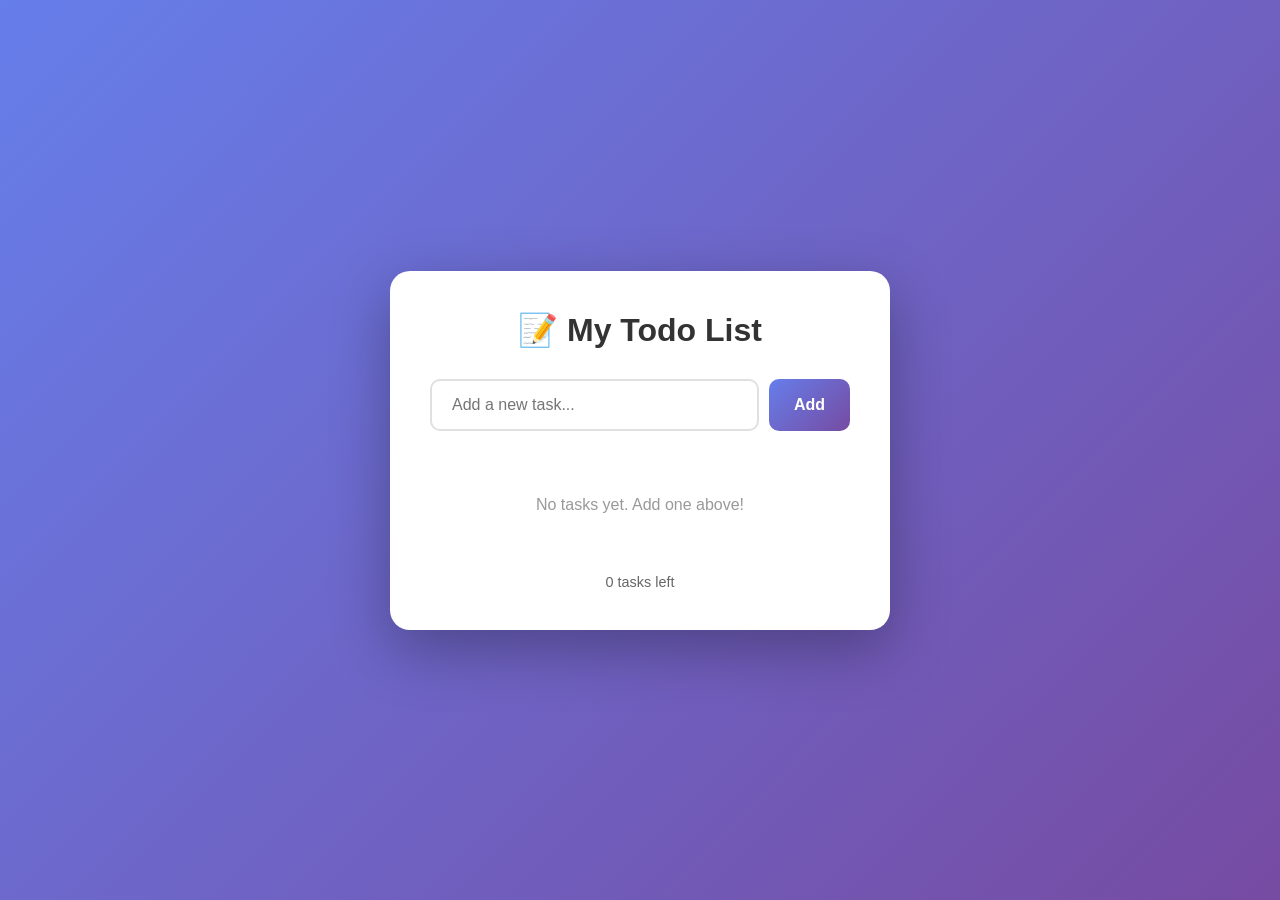
<file: generated_projects/ezhil/index.html>
<!DOCTYPE html>
<html lang="en">
<head>
    <meta charset="UTF-8">
    <meta name="viewport" content="width=device-width, initial-scale=1.0">
    <title>Todo List</title>
    <link rel="stylesheet" href="style.css">
</head>
<body>
    <div class="container">
        <h1>📝 My Todo List</h1>
        <div class="input-group">
            <input type="text" id="todo-input" placeholder="Add a new task...">
            <button id="add-btn" class="add-btn">Add</button>
        </div>
        <ul id="todo-list"></ul>
        <div class="stats">
            <span id="task-count">0 tasks left</span>
        </div>
    </div>
    <script src="script.js"></script>
</body>
</html>
</file>
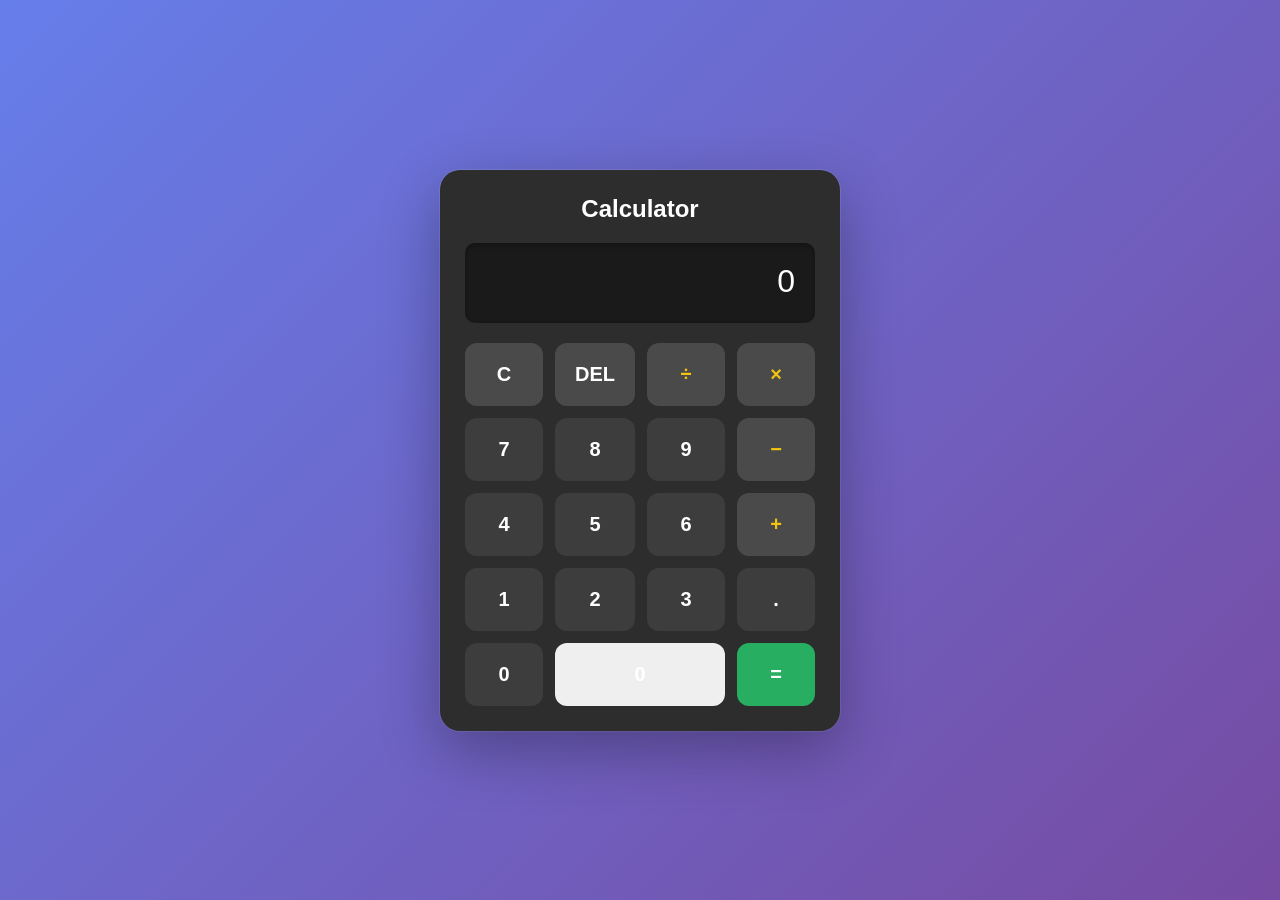
<file: generated_projects/ramesh_pro/index.html>
<!DOCTYPE html>
<html lang="en">
<head>
    <meta charset="UTF-8">
    <meta name="viewport" content="width=device-width, initial-scale=1.0">
    <title>Calculator</title>
    <link rel="stylesheet" href="style.css">
</head>
<body>
    <div class="calculator">
        <div class="calculator-header">
            <h1>Calculator</h1>
        </div>
        <div class="display-container">
            <div class="display" id="display">0</div>
        </div>
        <div class="buttons">
            <button class="btn btn-function" data-action="clear">C</button>
            <button class="btn btn-function" data-action="delete">DEL</button>
            <button class="btn btn-operator" data-value="/">÷</button>
            <button class="btn btn-operator" data-value="*">×</button>
            <button class="btn btn-number" data-value="7">7</button>
            <button class="btn btn-number" data-value="8">8</button>
            <button class="btn btn-number" data-value="9">9</button>
            <button class="btn btn-operator" data-value="-">−</button>
            <button class="btn btn-number" data-value="4">4</button>
            <button class="btn btn-number" data-value="5">5</button>
            <button class="btn btn-number" data-value="6">6</button>
            <button class="btn btn-operator" data-value="+">+</button>
            <button class="btn btn-number" data-value="1">1</button>
            <button class="btn btn-number" data-value="2">2</button>
            <button class="btn btn-number" data-value="3">3</button>
            <button class="btn btn-number" data-value=".">.</button>
            <button class="btn btn-number" data-value="0">0</button>
            <button class="btn btn-zero" data-value="0">0</button>
            <button class="btn btn-equal" data-action="calculate">=</button>
        </div>
    </div>
    <script src="script.js"></script>
</body>
</html>
</file>
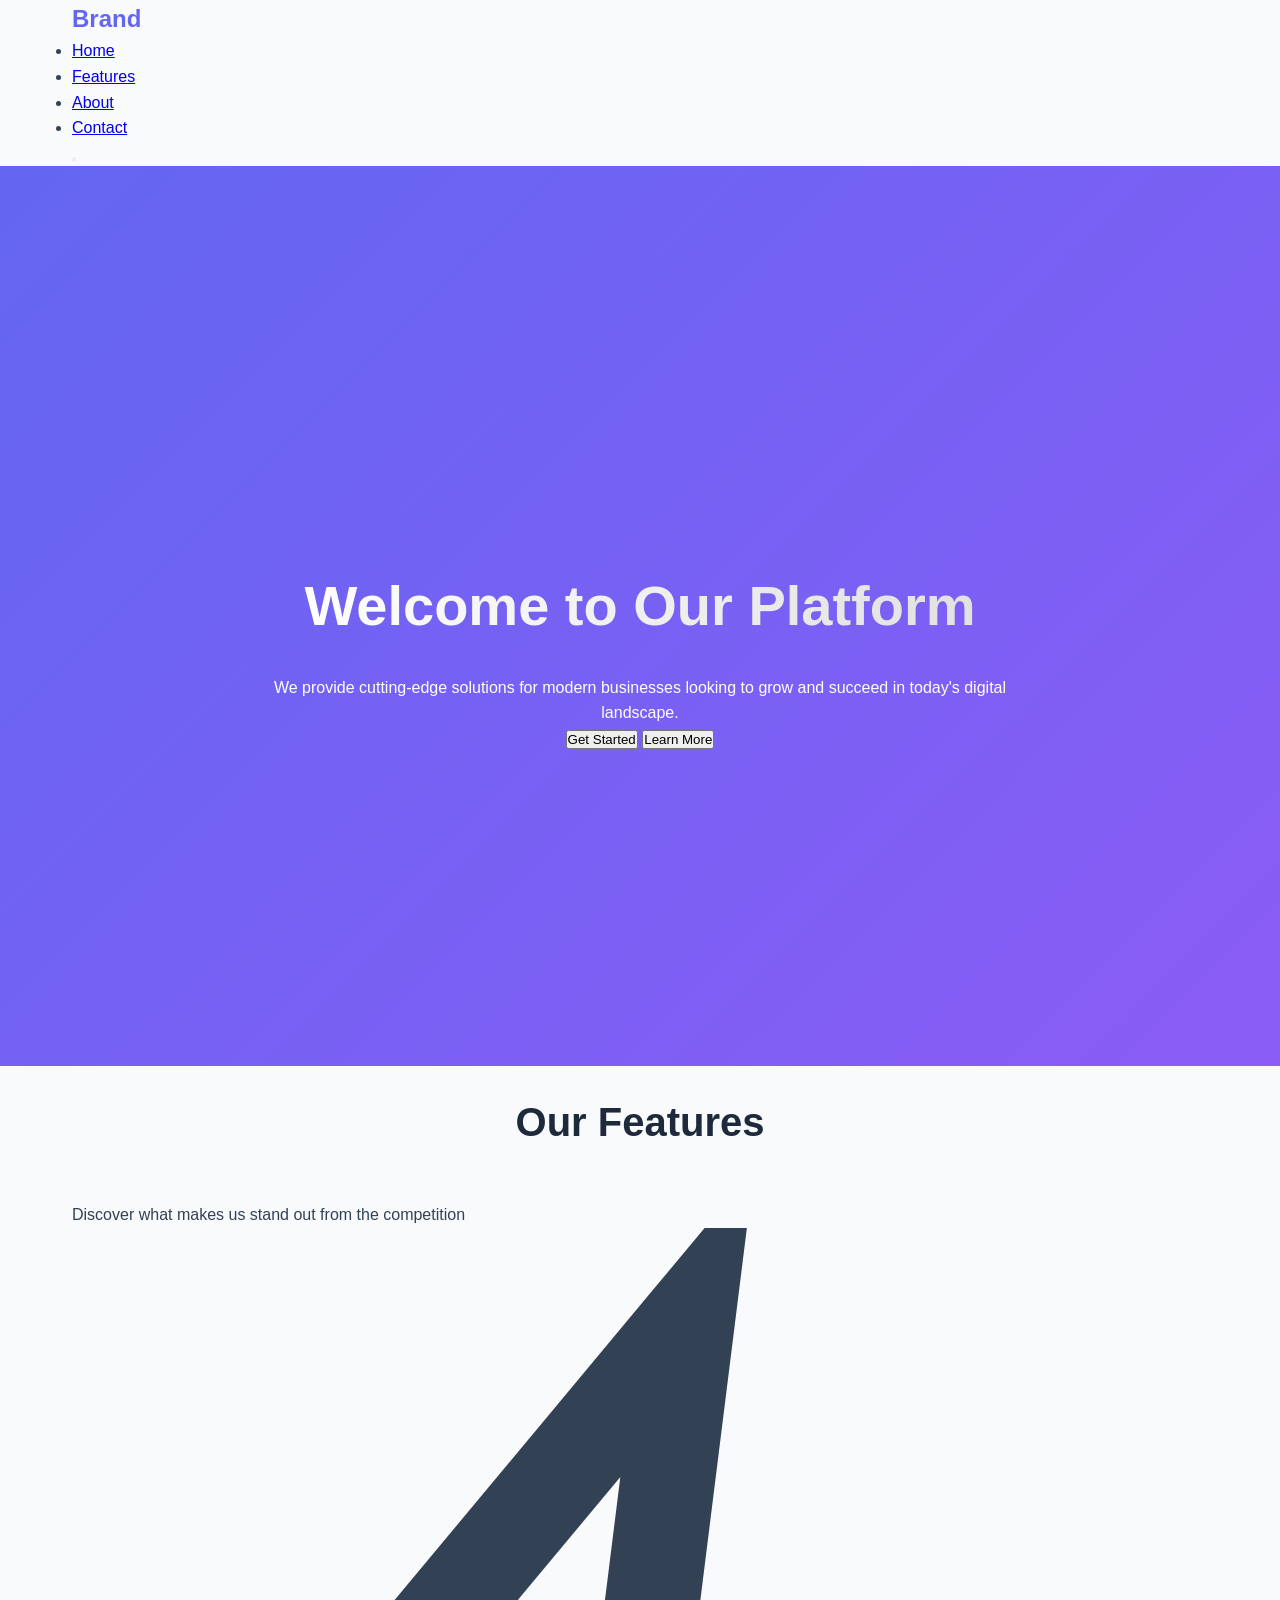
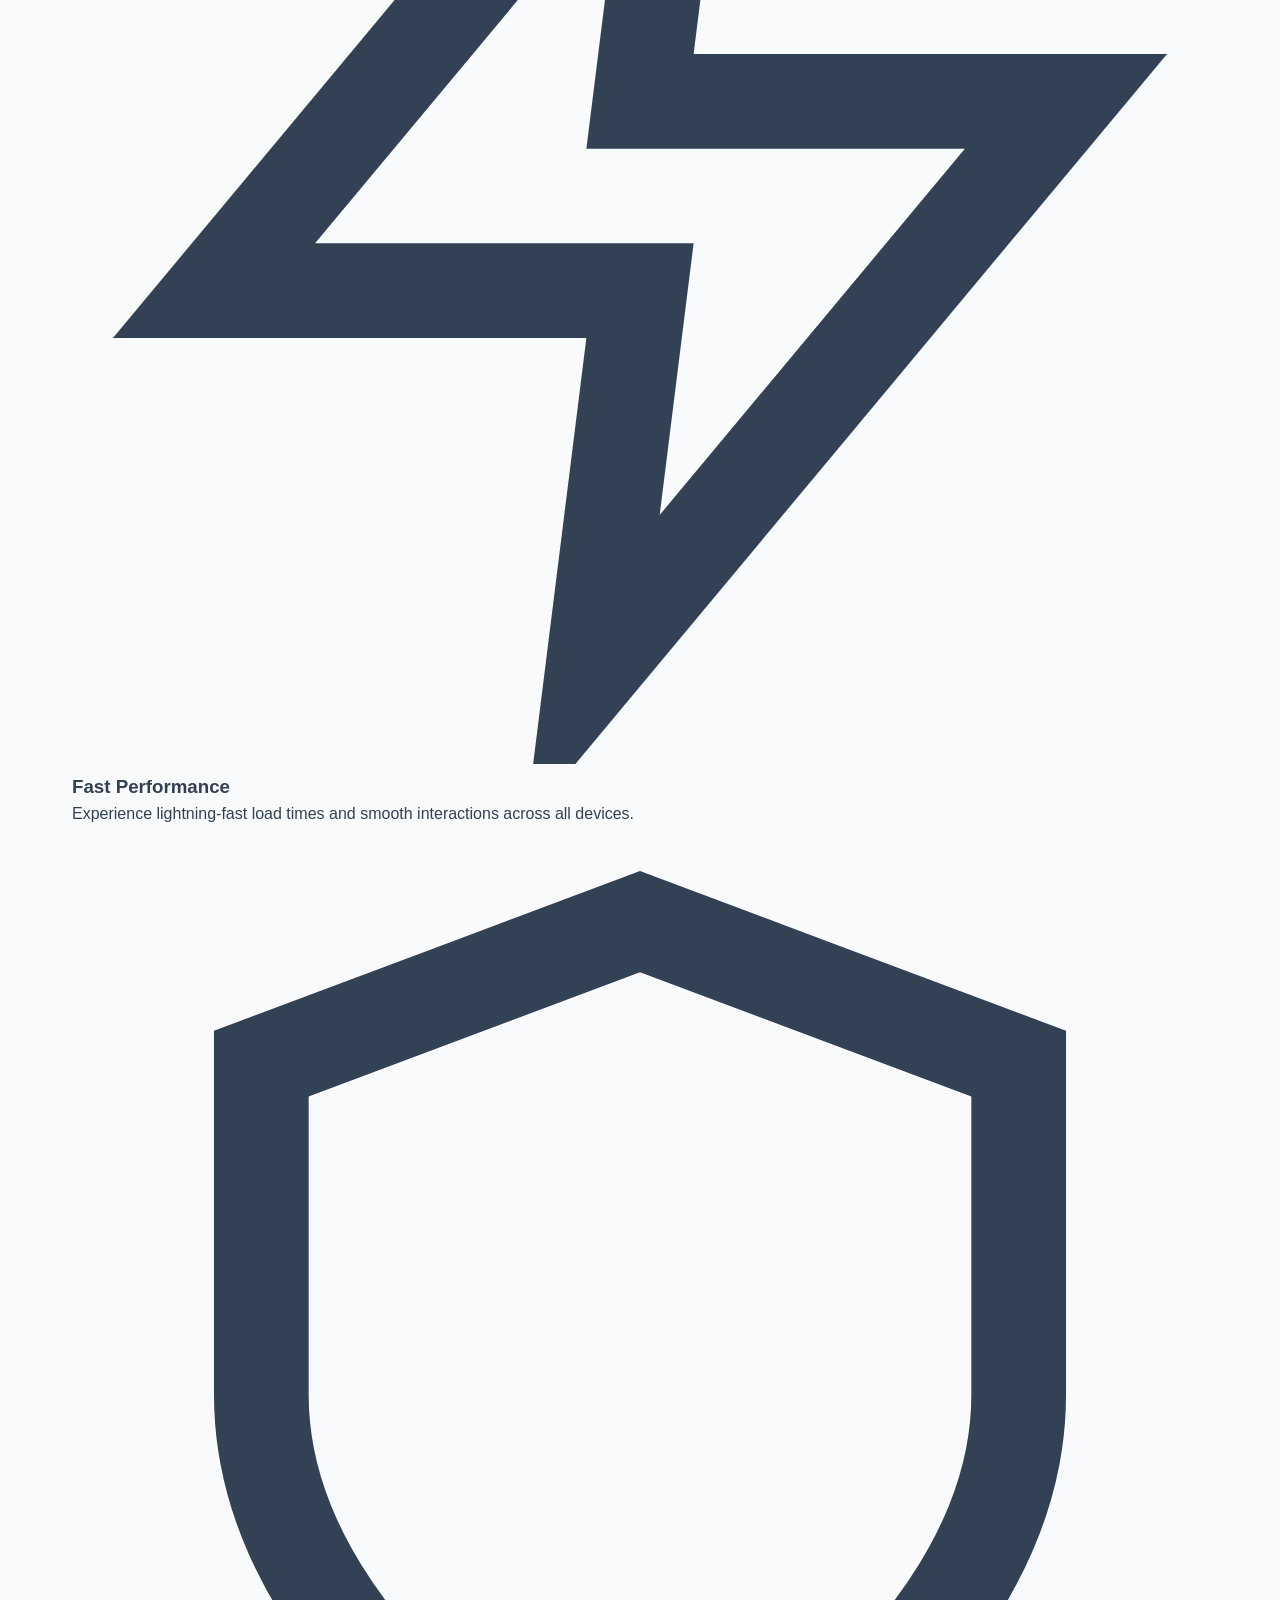
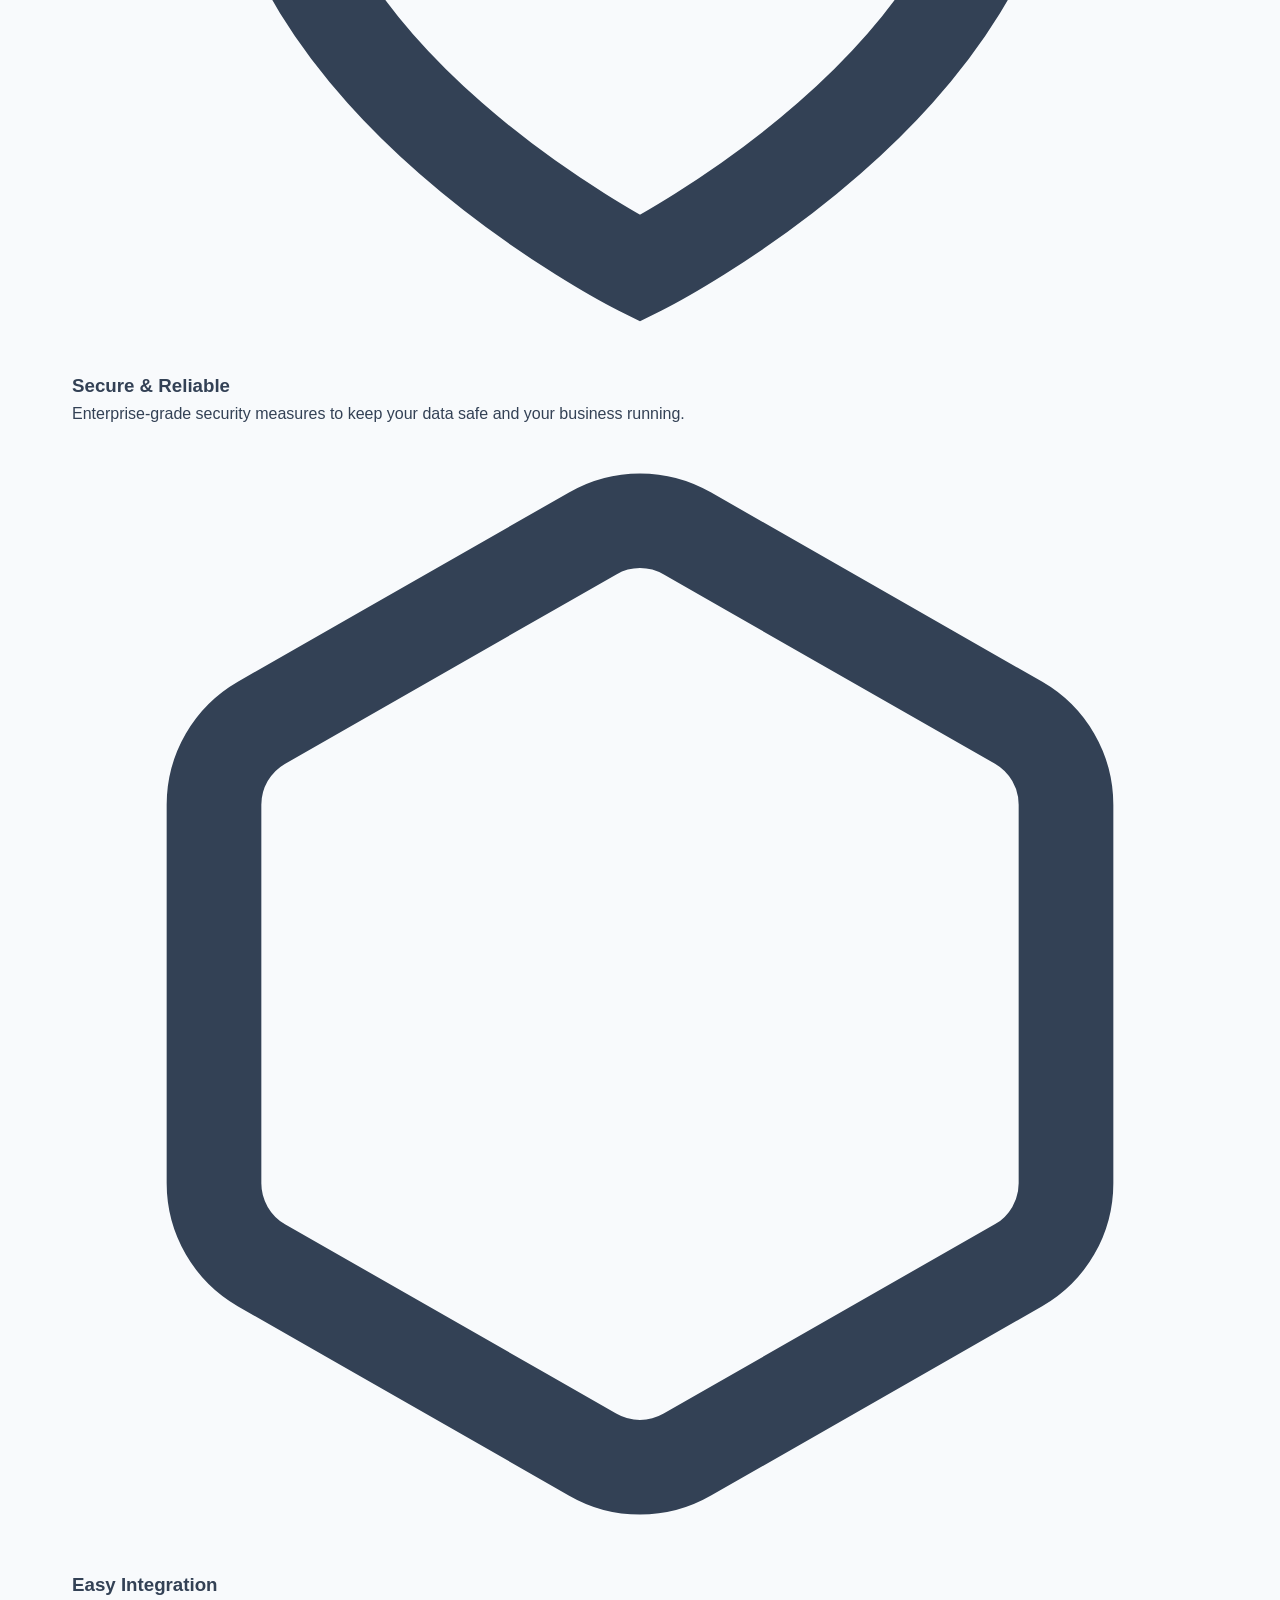
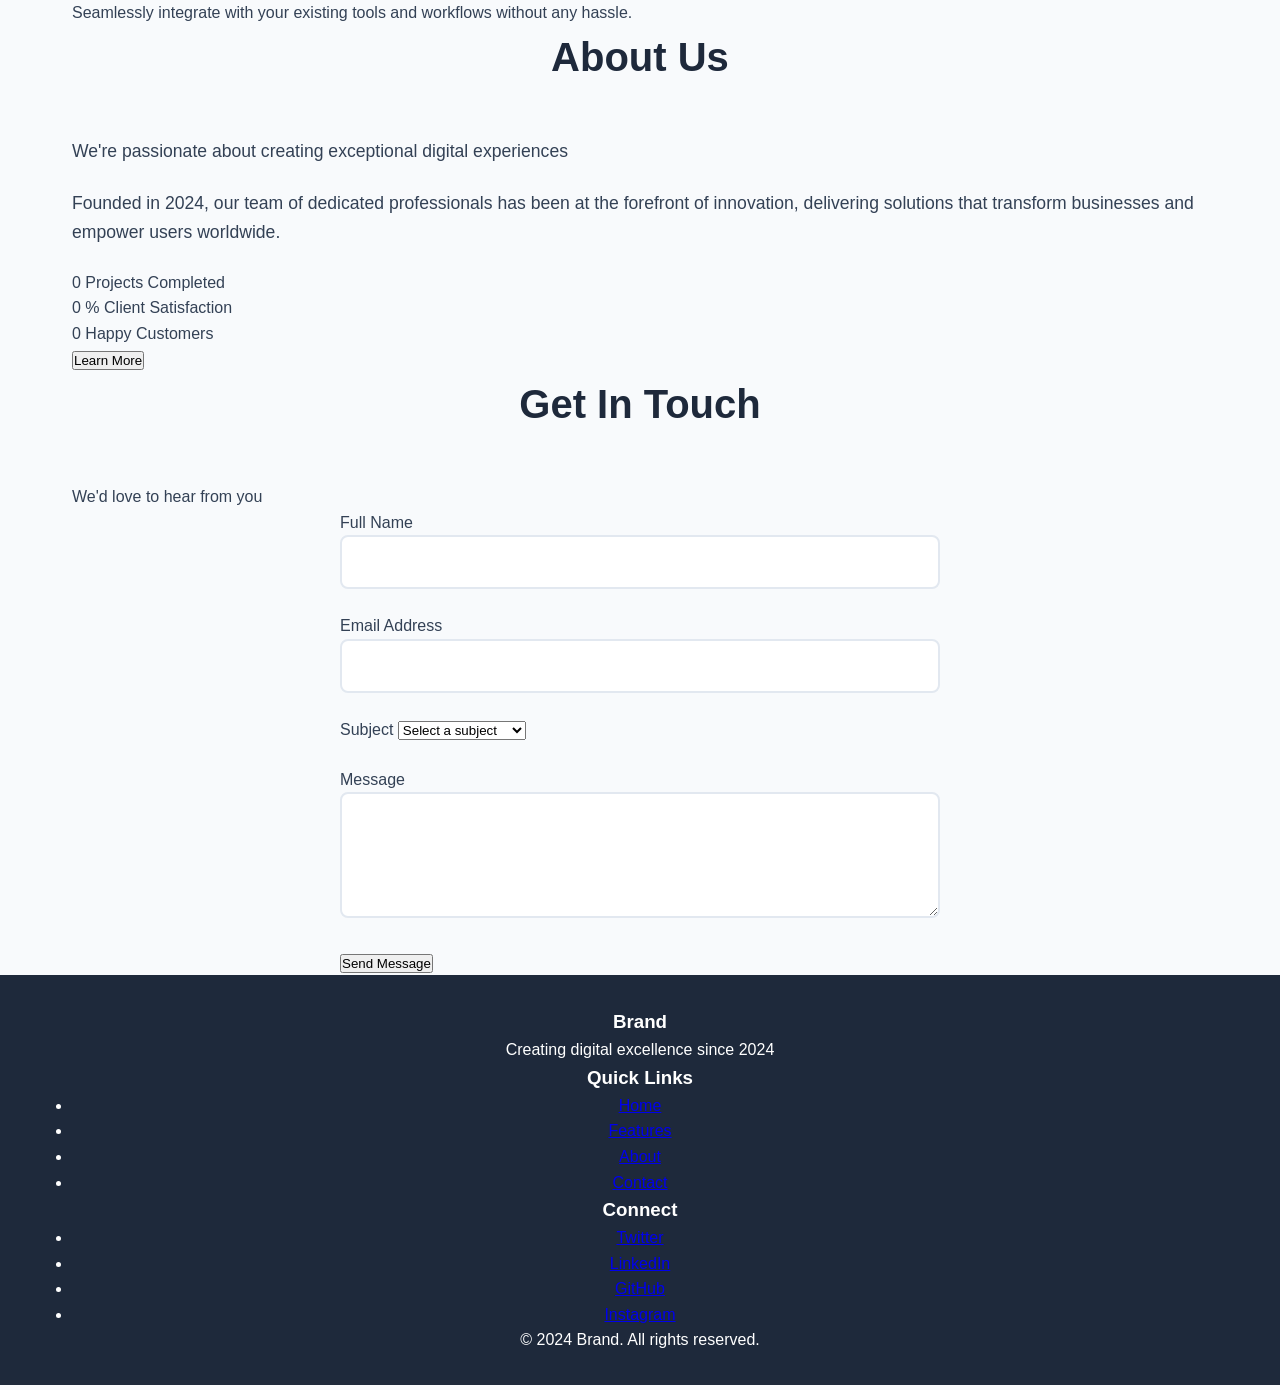
<file: generated_projects/vov_project/index.html>
<!DOCTYPE html>
<html lang="en">
<head>
    <meta charset="UTF-8">
    <meta name="viewport" content="width=device-width, initial-scale=1.0">
    <title>Modern Website</title>
    <link rel="stylesheet" href="style.css">
</head>
<body>
    <header class="header">
        <nav class="container">
            <div class="logo">
                <a href="#home">Brand</a>
            </div>
            <ul class="nav-links">
                <li><a href="#home" class="active">Home</a></li>
                <li><a href="#features">Features</a></li>
                <li><a href="#about">About</a></li>
                <li><a href="#contact">Contact</a></li>
            </ul>
            <button class="mobile-menu-btn" aria-label="Toggle menu">
                <span></span>
                <span></span>
                <span></span>
            </button>
        </nav>
    </header>

    <main>
        <section id="home" class="hero">
            <div class="container">
                <div class="hero-content">
                    <h1 class="hero-title">Welcome to Our Platform</h1>
                    <p class="hero-subtitle">We provide cutting-edge solutions for modern businesses looking to grow and succeed in today's digital landscape.</p>
                    <div class="hero-buttons">
                        <button class="btn btn-primary" id="getStarted">Get Started</button>
                        <button class="btn btn-secondary" id="learnMore">Learn More</button>
                    </div>
                </div>
                <div class="hero-image">
                    <div class="image-wrapper">
                        <div class="shape-1"></div>
                        <div class="shape-2"></div>
                        <div class="shape-3"></div>
                    </div>
                </div>
            </div>
        </section>

        <section id="features" class="features">
            <div class="container">
                <h2 class="section-title">Our Features</h2>
                <p class="section-subtitle">Discover what makes us stand out from the competition</p>
                <div class="features-grid">
                    <div class="feature-card">
                        <div class="feature-icon">
                            <svg viewBox="0 0 24 24" fill="none" stroke="currentColor" stroke-width="2">
                                <path d="M13 2L3 14h9l-1 8 10-12h-9l1-8z"/>
                            </svg>
                        </div>
                        <h3 class="feature-title">Fast Performance</h3>
                        <p class="feature-description">Experience lightning-fast load times and smooth interactions across all devices.</p>
                    </div>
                    <div class="feature-card">
                        <div class="feature-icon">
                            <svg viewBox="0 0 24 24" fill="none" stroke="currentColor" stroke-width="2">
                                <path d="M12 22s8-4 8-10V5l-8-3-8 3v7c0 6 8 10 8 10z"/>
                            </svg>
                        </div>
                        <h3 class="feature-title">Secure & Reliable</h3>
                        <p class="feature-description">Enterprise-grade security measures to keep your data safe and your business running.</p>
                    </div>
                    <div class="feature-card">
                        <div class="feature-icon">
                            <svg viewBox="0 0 24 24" fill="none" stroke="currentColor" stroke-width="2">
                                <path d="M21 16V8a2 2 0 0 0-1-1.73l-7-4a2 2 0 0 0-2 0l-7 4A2 2 0 0 0 3 8v8a2 2 0 0 0 1 1.73l7 4a2 2 0 0 0 2 0l7-4A2 2 0 0 0 21 16z"/>
                            </svg>
                        </div>
                        <h3 class="feature-title">Easy Integration</h3>
                        <p class="feature-description">Seamlessly integrate with your existing tools and workflows without any hassle.</p>
                    </div>
                </div>
            </div>
        </section>

        <section id="about" class="about">
            <div class="container">
                <div class="about-content">
                    <div class="about-image">
                        <div class="about-wrapper">
                            <div class="about-shape-1"></div>
                            <div class="about-shape-2"></div>
                            <div class="about-shape-3"></div>
                        </div>
                    </div>
                    <div class="about-text">
                        <h2 class="section-title">About Us</h2>
                        <p class="section-subtitle">We're passionate about creating exceptional digital experiences</p>
                        <p class="about-description">Founded in 2024, our team of dedicated professionals has been at the forefront of innovation, delivering solutions that transform businesses and empower users worldwide.</p>
                        <div class="stats">
                            <div class="stat">
                                <span class="stat-number" data-target="150">0</span>
                                <span class="stat-label">Projects Completed</span>
                            </div>
                            <div class="stat">
                                <span class="stat-number" data-target="95">0</span>
                                <span class="stat-label">% Client Satisfaction</span>
                            </div>
                            <div class="stat">
                                <span class="stat-number" data-target="50">0</span>
                                <span class="stat-label">Happy Customers</span>
                            </div>
                        </div>
                        <button class="btn btn-primary" id="learnMore">Learn More</button>
                    </div>
                </div>
            </div>
        </section>

        <section id="contact" class="contact">
            <div class="container">
                <h2 class="section-title">Get In Touch</h2>
                <p class="section-subtitle">We'd love to hear from you</p>
                <form class="contact-form" id="contactForm">
                    <div class="form-row">
                        <div class="form-group">
                            <label for="name">Full Name</label>
                            <input type="text" id="name" name="name" required>
                        </div>
                        <div class="form-group">
                            <label for="email">Email Address</label>
                            <input type="email" id="email" name="email" required>
                        </div>
                    </div>
                    <div class="form-group">
                        <label for="subject">Subject</label>
                        <select id="subject" name="subject" required>
                            <option value="">Select a subject</option>
                            <option value="general">General Inquiry</option>
                            <option value="support">Technical Support</option>
                            <option value="sales">Sales & Pricing</option>
                            <option value="partnership">Partnership</option>
                        </select>
                    </div>
                    <div class="form-group">
                        <label for="message">Message</label>
                        <textarea id="message" name="message" rows="5" required></textarea>
                    </div>
                    <button type="submit" class="btn btn-primary" id="submitForm">Send Message</button>
                </form>
            </div>
        </section>
    </main>

    <footer class="footer">
        <div class="container">
            <div class="footer-content">
                <div class="footer-section">
                    <h3>Brand</h3>
                    <p>Creating digital excellence since 2024</p>
                </div>
                <div class="footer-section">
                    <h3>Quick Links</h3>
                    <ul>
                        <li><a href="#home">Home</a></li>
                        <li><a href="#features">Features</a></li>
                        <li><a href="#about">About</a></li>
                        <li><a href="#contact">Contact</a></li>
                    </ul>
                </div>
                <div class="footer-section">
                    <h3>Connect</h3>
                    <ul>
                        <li><a href="#">Twitter</a></li>
                        <li><a href="#">LinkedIn</a></li>
                        <li><a href="#">GitHub</a></li>
                        <li><a href="#">Instagram</a></li>
                    </ul>
                </div>
            </div>
            <div class="footer-bottom">
                <p>&copy; 2024 Brand. All rights reserved.</p>
            </div>
        </div>
    </footer>

    <script src="script.js"></script>
</body>
</html>
</file>
<file: generated_projects/ezhil/style.css>
* {
    margin: 0;
    padding: 0;
    box-sizing: border-box;
}

body {
    font-family: 'Segoe UI', Tahoma, Geneva, Verdana, sans-serif;
    background: linear-gradient(135deg, #667eea 0%, #764ba2 100%);
    min-height: 100vh;
    display: flex;
    justify-content: center;
    align-items: center;
    padding: 20px;
}

.container {
    background: white;
    border-radius: 20px;
    box-shadow: 0 20px 60px rgba(0, 0, 0, 0.3);
    width: 100%;
    max-width: 500px;
    padding: 40px;
}

h1 {
    text-align: center;
    color: #333;
    margin-bottom: 30px;
    font-size: 2rem;
}

.input-group {
    display: flex;
    gap: 10px;
    margin-bottom: 25px;
}

#todo-input {
    flex: 1;
    padding: 15px 20px;
    border: 2px solid #e0e0e0;
    border-radius: 10px;
    font-size: 1rem;
    transition: border-color 0.3s;
    outline: none;
}

#todo-input:focus {
    border-color: #667eea;
}

.add-btn {
    background: linear-gradient(135deg, #667eea 0%, #764ba2 100%);
    color: white;
    border: none;
    padding: 15px 25px;
    border-radius: 10px;
    cursor: pointer;
    font-size: 1rem;
    font-weight: 600;
    transition: transform 0.2s, box-shadow 0.2s;
}

.add-btn:hover {
    transform: translateY(-2px);
    box-shadow: 0 5px 20px rgba(102, 126, 234, 0.4);
}

#todo-list {
    list-style: none;
}

.todo-item {
    display: flex;
    align-items: center;
    padding: 15px;
    background: #f8f9fa;
    border-radius: 10px;
    margin-bottom: 10px;
    transition: transform 0.2s, box-shadow 0.2s;
}

.todo-item:hover {
    transform: translateX(5px);
    box-shadow: 0 3px 15px rgba(0, 0, 0, 0.1);
}

.checkbox {
    width: 24px;
    height: 24px;
    border: 2px solid #667eea;
    border-radius: 50%;
    margin-right: 15px;
    cursor: pointer;
    display: flex;
    align-items: center;
    justify-content: center;
    transition: all 0.3s;
    flex-shrink: 0;
}

.checkbox.checked {
    background: #667eea;
}

.checkbox.checked::after {
    content: '✓';
    color: white;
    font-size: 14px;
}

.todo-text {
    flex: 1;
    color: #333;
    transition: color 0.3s;
}

.todo-item.completed .todo-text {
    text-decoration: line-through;
    color: #999;
}

.delete-btn {
    background: #ff6b6b;
    color: white;
    border: none;
    padding: 8px 15px;
    border-radius: 8px;
    cursor: pointer;
    font-size: 0.9rem;
    transition: background 0.2s;
    margin-left: 10px;
}

.delete-btn:hover {
    background: #ee5a52;
}

.stats {
    text-align: center;
    color: #666;
    margin-top: 20px;
    font-size: 0.9rem;
}

.empty-state {
    text-align: center;
    color: #999;
    padding: 40px 0;
}
</file>
<file: generated_projects/ramesh_pro/style.css>
* {
    margin: 0;
    padding: 0;
    box-sizing: border-box;
}

body {
    font-family: 'Segoe UI', Tahoma, Geneva, Verdana, sans-serif;
    background: linear-gradient(135deg, #667eea 0%, #764ba2 100%);
    min-height: 100vh;
    display: flex;
    justify-content: center;
    align-items: center;
}

.calculator {
    background: #2d2d2d;
    border-radius: 20px;
    padding: 25px;
    box-shadow: 0 20px 60px rgba(0, 0, 0, 0.3), 
            0 0 0 1px rgba(255, 255, 255, 0.1);
    width: 100%;
    max-width: 400px;
}

.calculator-header {
    text-align: center;
    margin-bottom: 20px;
}

.calculator-header h1 {
    color: #ffffff;
    font-size: 24px;
    font-weight: 600;
}

.display-container {
    margin-bottom: 20px;
}

.display {
    background: #1a1a1a;
    border-radius: 10px;
    padding: 20px;
    min-height: 80px;
    text-align: right;
    color: #ffffff;
    font-size: 32px;
    font-weight: 500;
    word-wrap: break-word;
    word-break: break-all;
    box-shadow: inset 0 2px 5px rgba(0, 0, 0, 0.3);
}

.buttons {
    display: grid;
    grid-template-columns: repeat(4, 1fr);
    gap: 12px;
}

.btn {
    padding: 20px;
    border: none;
    border-radius: 12px;
    font-size: 20px;
    font-weight: 600;
    cursor: pointer;
    transition: all 0.2s ease;
    color: #ffffff;
}

.btn:hover {
    transform: translateY(-2px);
}

.btn:active {
    transform: translateY(0);
}

.btn-number {
    background: #3d3d3d;
}

.btn-number:hover {
    background: #4a4a4a;
}

.btn-operator {
    background: #4a4a4a;
    color: #f1c40f;
}

.btn-operator:hover {
    background: #555555;
}

.btn-function {
    background: #4a4a4a;
}

.btn-function:hover {
    background: #555555;
}

.btn-equal {
    background: #27ae60;
}

.btn-equal:hover {
    background: #2ecc71;
}

.btn-zero {
    grid-column: span 2;
}

@media (max-width: 420px) {
    .calculator {
        padding: 15px;
    }
    
    .display {
        font-size: 24px;
        min-height: 60px;
    }
    
    .btn {
        padding: 15px;
        font-size: 18px;
    }
    
    .btn-zero {
        grid-column: span 2;
    }
}
</file>
<file: generated_projects/vov_project/style.css>
* {
    margin: 0;
    padding: 0;
    box-sizing: border-box;
}

:root {
    --primary: #6366f1;
    --secondary: #8b5cf6;
    --dark: #1e293b;
    --light: #f8fafc;
    --text: #334155;
    --border: #e2e8f0;
}

body {
    font-family: 'Inter', -apple-system, sans-serif;
    line-height: 1.6;
    color: var(--text);
    background: var(--light);
}

.container {
    max-width: 1200px;
    margin: 0 auto;
    padding: 0 2rem;
}

.navbar {
    position: fixed;
    top: 0;
    width: 100%;
    background: rgba(255, 255, 255, 0.95);
    backdrop-filter: blur(10px);
    border-bottom: 1px solid var(--border);
    z-index: 1000;
}

.nav-container {
    display: flex;
    justify-content: space-between;
    align-items: center;
    padding: 1rem 2rem;
}

.logo a {
    font-size: 1.5rem;
    font-weight: bold;
    color: var(--primary);
    text-decoration: none;
}

.menu-btn {
    display: none;
    background: none;
    border: none;
    cursor: pointer;
    padding: 0.5rem;
}

.hamburger {
    display: block;
    width: 25px;
    height: 2px;
    background: var(--text);
    position: relative;
}

.hamburger::before,
.hamburger::after {
    content: '';
    position: absolute;
    width: 25px;
    height: 2px;
    background: var(--text);
    left: 0;
}

.hamburger::before {
    top: -8px;
}

.hamburger::after {
    top: 8px;
}

.nav-menu {
    display: flex;
    gap: 2rem;
    list-style: none;
}

.nav-link {
    text-decoration: none;
    color: var(--text);
    font-weight: 500;
    transition: color 0.3s;
}

.nav-link:hover {
    color: var(--primary);
}

.hero {
    min-height: 100vh;
    display: flex;
    align-items: center;
    justify-content: center;
    background: linear-gradient(135deg, var(--primary), var(--secondary));
    color: white;
    padding-top: 80px;
}

.hero-content {
    text-align: center;
    max-width: 800px;
    padding: 2rem;
}

.hero-title {
    font-size: 3.5rem;
    margin-bottom: 1.5rem;
    background: linear-gradient(to right, #fff, #e0e0e0);
    -webkit-background-clip: text;
    -webkit-text-fill-color: transparent;
}

.hero-text {
    font-size: 1.25rem;
    margin-bottom: 2rem;
    opacity: 0.9;
}

.cta-button {
    background: white;
    color: var(--primary);
    padding: 1rem 2.5rem;
    border: none;
    border-radius: 50px;
    font-size: 1.1rem;
    font-weight: bold;
    cursor: pointer;
    transition: transform 0.3s, box-shadow 0.3s;
}

.cta-button:hover {
    transform: translateY(-2px);
    box-shadow: 0 10px 25px rgba(0, 0, 0, 0.1);
}

.section-title {
    text-align: center;
    font-size: 2.5rem;
    margin-bottom: 3rem;
    color: var(--dark);
}

.about-grid {
    display: grid;
    grid-template-columns: 1fr 1fr;
    gap: 4rem;
    align-items: center;
}

.about-text p {
    margin-bottom: 1.5rem;
    font-size: 1.1rem;
}

.features {
    list-style: none;
    margin-top: 1.5rem;
}

.features li {
    padding: 0.5rem 0;
    font-weight: 500;
}

.about-image img {
    border-radius: 1rem;
    box-shadow: 0 20px 40px rgba(0, 0, 0, 0.1);
}

.services-grid {
    display: grid;
    grid-template-columns: repeat(auto-fit, minmax(300px, 1fr));
    gap: 2rem;
}

.service-card {
    background: white;
    padding: 2rem;
    border-radius: 1rem;
    box-shadow: 0 4px 20px rgba(0, 0, 0, 0.05);
    text-align: center;
    transition: transform 0.3s;
}

.service-card:hover {
    transform: translateY(-5px);
}

.service-icon {
    font-size: 3rem;
    margin-bottom: 1rem;
}

.service-card h3 {
    margin-bottom: 1rem;
    color: var(--dark);
}

.service-card p {
    color: var(--text);
}

.contact-form {
    max-width: 600px;
    margin: 0 auto;
}

.form-group {
    margin-bottom: 1.5rem;
}

.form-group input,
.form-group textarea {
    width: 100%;
    padding: 1rem;
    border: 2px solid var(--border);
    border-radius: 0.5rem;
    font-size: 1rem;
    transition: border-color 0.3s;
}

.form-group input:focus,
.form-group textarea:focus {
    outline: none;
    border-color: var(--primary);
}

.submit-btn {
    width: 100%;
    padding: 1rem;
    background: var(--primary);
    color: white;
    border: none;
    border-radius: 0.5rem;
    font-size: 1.1rem;
    font-weight: bold;
    cursor: pointer;
    transition: background 0.3s;
}

.submit-btn:hover {
    background: var(--secondary);
}

.footer {
    background: var(--dark);
    color: white;
    padding: 2rem 0;
    text-align: center;
}

@media (max-width: 768px) {
    .menu-btn {
        display: block;
    }

    .nav-menu {
        display: none;
        position: absolute;
        top: 100%;
        left: 0;
        width: 100%;
        background: white;
        flex-direction: column;
        padding: 1rem;
        box-shadow: 0 10px 20px rgba(0, 0, 0, 0.1);
    }

    .nav-menu.active {
        display: flex;
    }

    .hero-title {
        font-size: 2.5rem;
    }

    .about-grid {
        grid-template-columns: 1fr;
    }

    .section-title {
        font-size: 2rem;
    }
}
</file>
